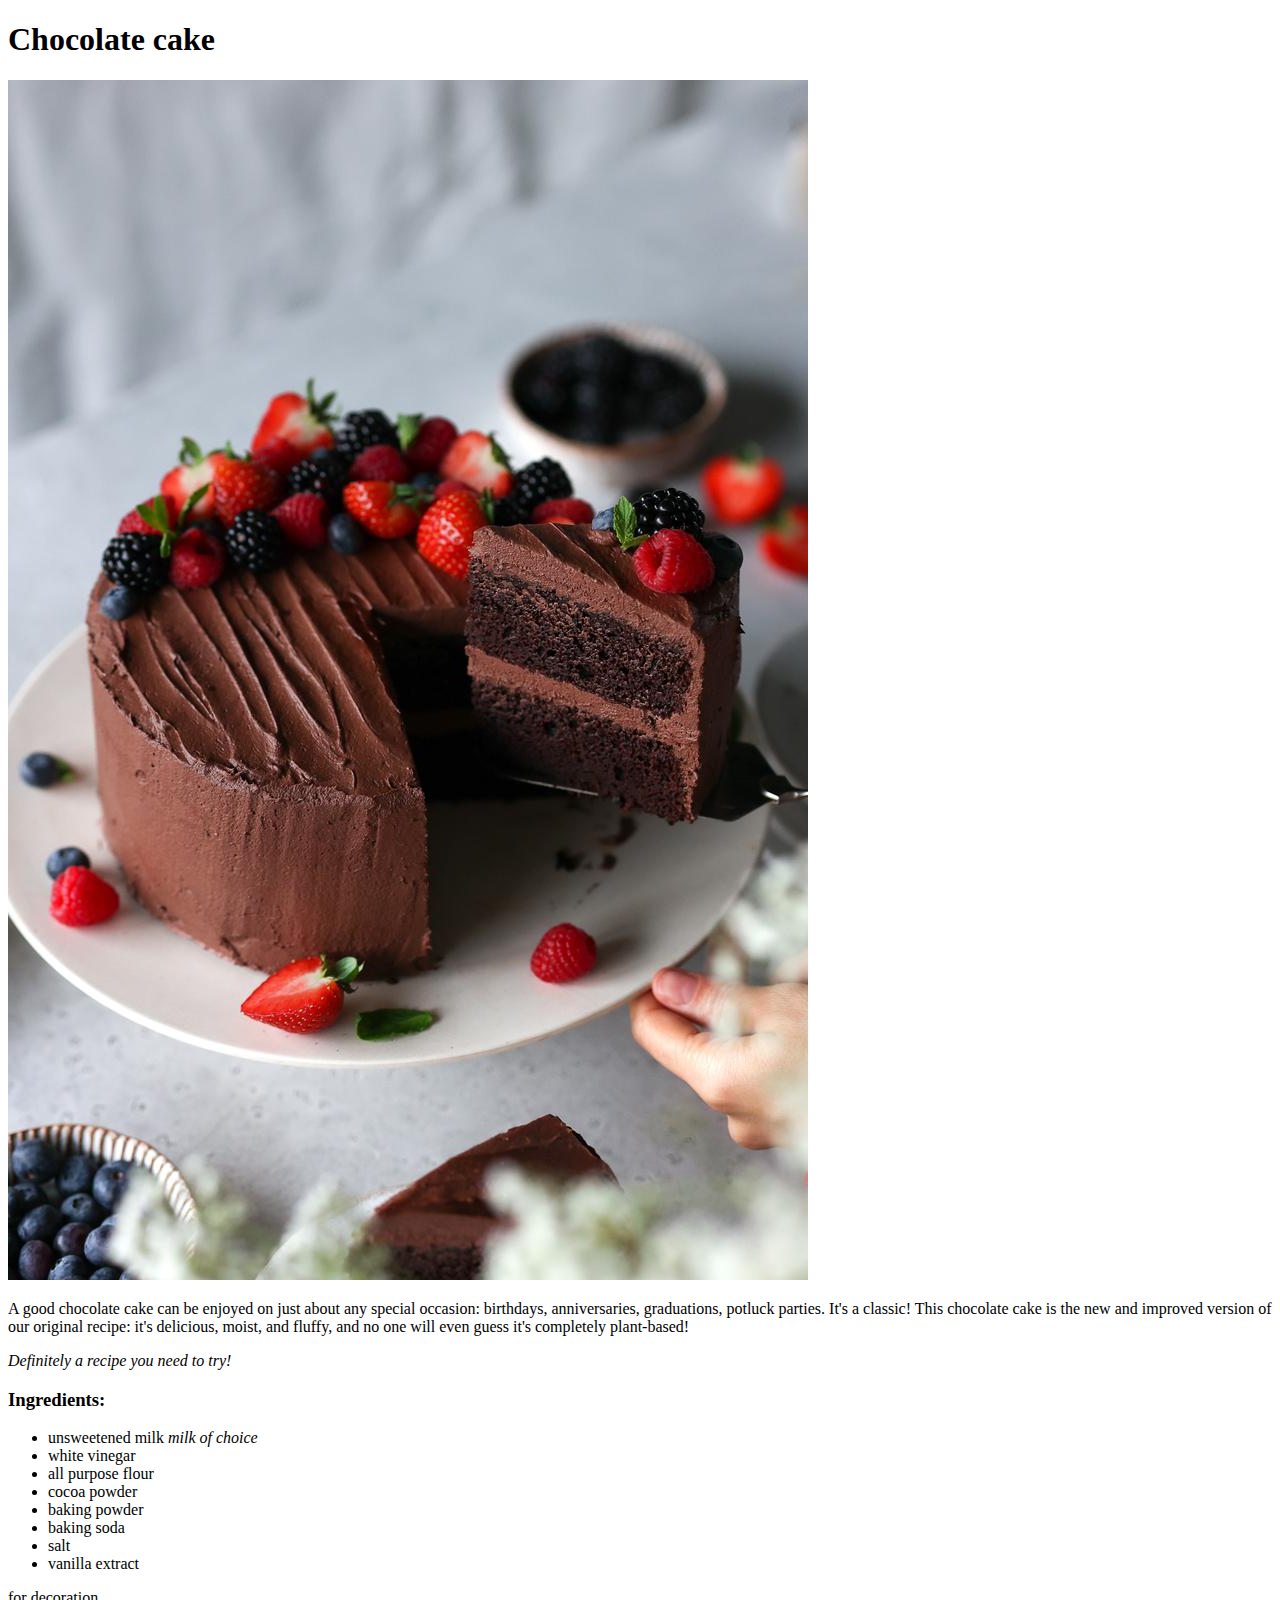
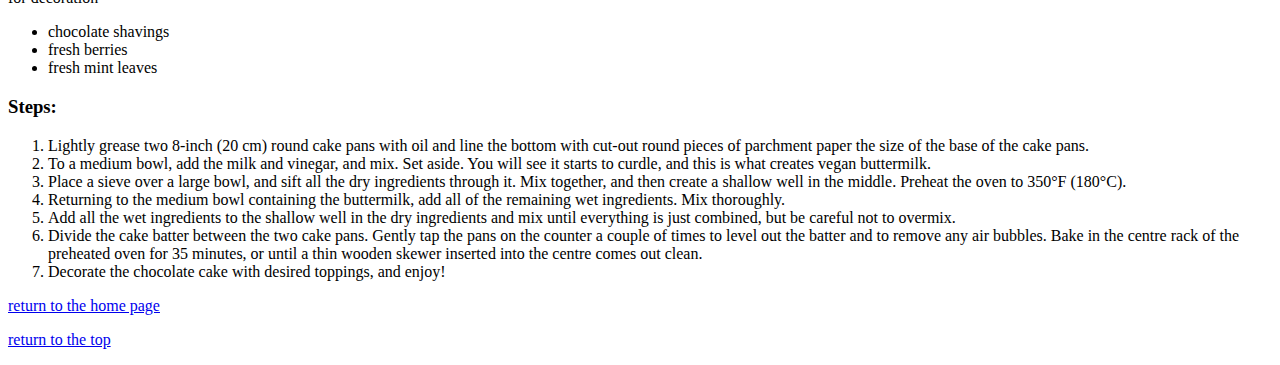
<file: chocolateCake.html>
<!DOCTYPE html>
<html lang="en">
<head>
    <meta charset="UTF-8">
    <meta http-equiv="X-UA-Compatible" content="IE=edge">
    <meta name="viewport" content="width=device-width, initial-scale=1.0">
    <title>Chocolate Cake</title>
</head>
<body>
    <h1>Chocolate cake</h1>
    <img src="chocolateCake.jpg" alt="an image of chocolateCake"  />
    <p>A good chocolate cake can be enjoyed on just about any special occasion: birthdays, anniversaries, graduations, potluck parties. It's a classic! This chocolate cake is the new and improved version of our original recipe: it's delicious, moist, and fluffy, and no one will even guess it's completely plant-based!</p>
    <p><i>Definitely a recipe you need to try!</i></p>
    <h3>Ingredients:</h3>
    <ul>
       <li>unsweetened milk <i>milk of choice</i></li>
       <li>white vinegar</li>
       <li>all purpose flour</li>
       <li>cocoa powder</li>
       <li>baking powder</li>
       <li>baking soda</li>
       <li>salt</li>
       <li>vanilla extract</li>
    </ul>
    <p>for decoration</p>
    <ul>
        <li>chocolate shavings</li>
        <li>fresh berries</li>
        <li>fresh mint leaves</li>
    </ul>
    <h3>Steps:</h3>
    <ol>
        <li>Lightly grease two 8-inch (20 cm) round cake pans with oil and line the bottom with cut-out round pieces of parchment paper the size of the base of the cake pans.</li>
        <li>To a medium bowl, add the milk and vinegar, and mix. Set aside. You will see it starts to curdle, and this is what creates vegan buttermilk.</li>
        <li>Place a sieve over a large bowl, and sift all the dry ingredients through it. Mix together, and then create a shallow well in the middle. Preheat the oven to 350°F (180°C).</li>
        <li>Returning to the medium bowl containing the buttermilk, add all of the remaining wet ingredients. Mix thoroughly.</li>
        <li>Add all the wet ingredients to the shallow well in the dry ingredients and mix until everything is just combined, but be careful not to overmix.</li>
        <li>Divide the cake batter between the two cake pans. Gently tap the pans on the counter a couple of times to level out the batter and to remove any air bubbles. Bake in the centre rack of the preheated oven for 35 minutes, or until a thin wooden skewer inserted into the centre comes out clean.</li>
        <li>Decorate the chocolate cake with desired toppings, and enjoy!</li>
    </ol>

</body>
<footer>
    <p><a href="index.html">return to the home page</a></p>
    <p><a href="chocolateCake.html">return to the top</a></p>
</footer>
</html>
</file>
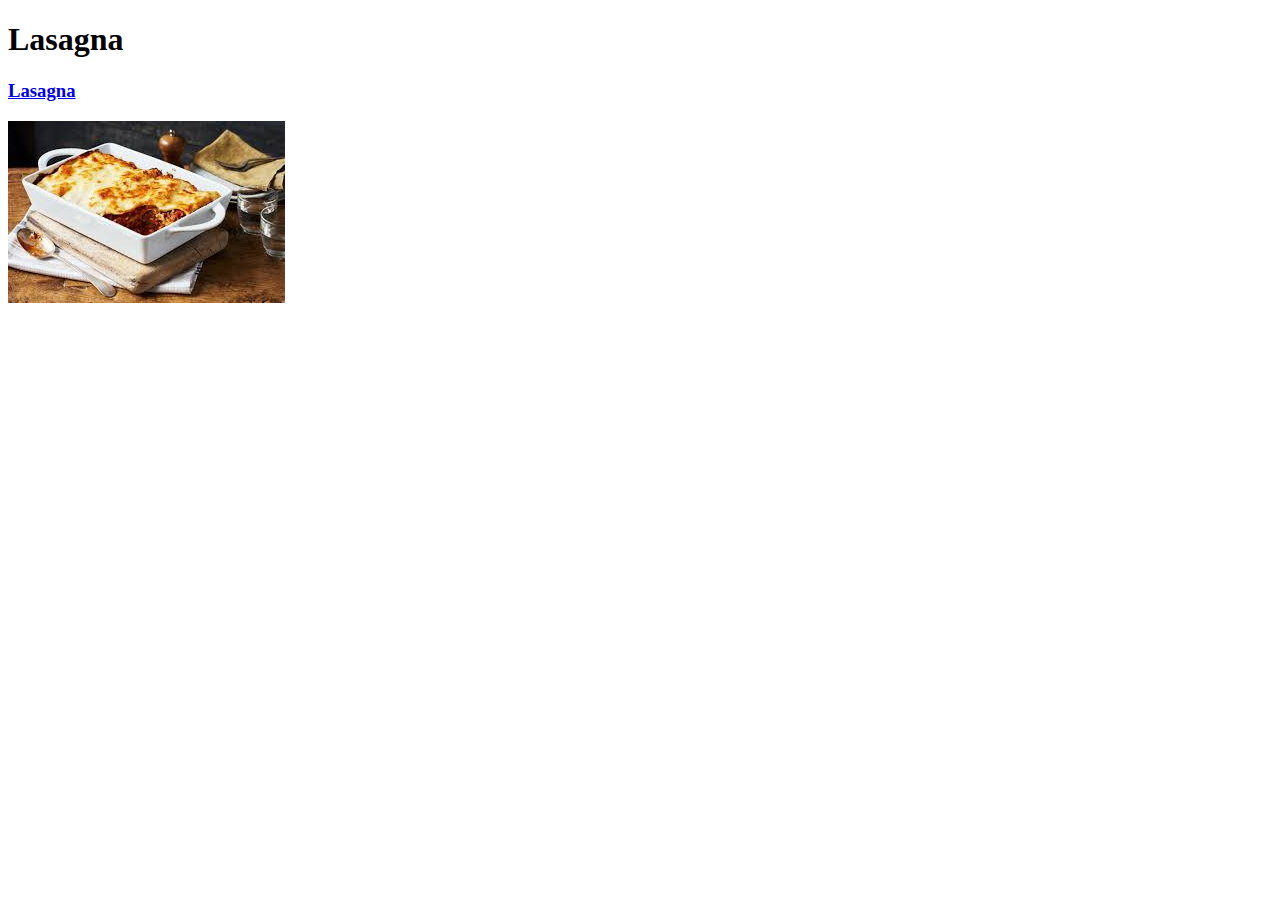
<file: lasagna.html>
<!DOCTYPE html>
<html lang="en">
<head>
    <meta charset="UTF-8">
    <meta http-equiv="X-UA-Compatible" content="IE=edge">
    <meta name="viewport" content="width=device-width, initial-scale=1.0">
    <title>Document</title>
</head>
<body>
    <h1>Lasagna</h1>
    <h3><a href="lasagna.html">Lasagna</a></h3>
    <img src="lasagna.jpeg" alt="an image of lasagna"/>
</body>
</html>
</file>
